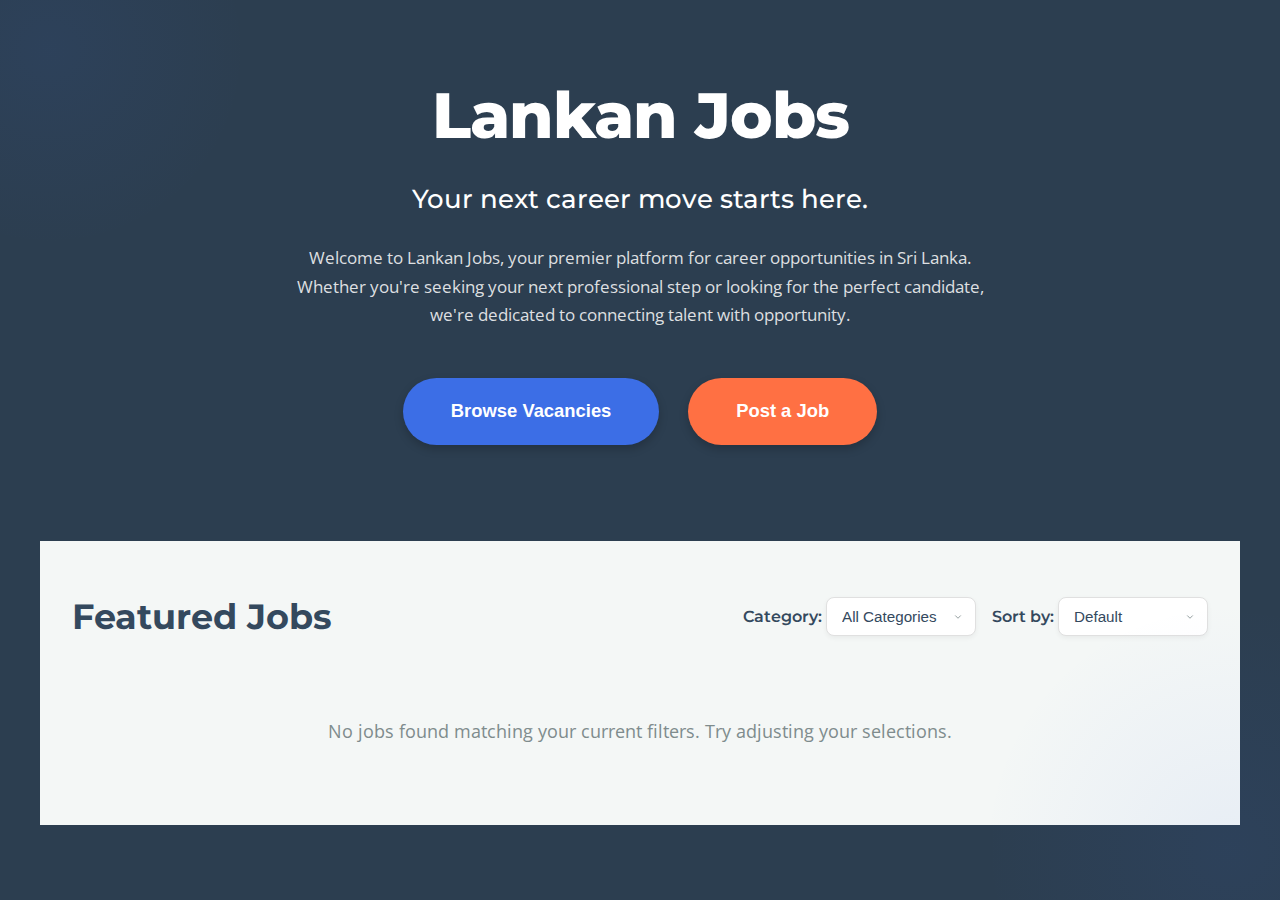
<file: sym/index.html>
<!DOCTYPE html>
<html lang="en">
<head>
<meta charset="UTF-8">
<meta name="viewport" content="width=device-width, initial-scale=1.0">
<title>Lankan Jobs - Your Career Jumpstart</title>
<link href="https://fonts.googleapis.com/css2?family=Montserrat:wght@400;500;600;700;800&family=Open+Sans:wght@400;600&display=swap" rel="stylesheet">
<link rel="stylesheet" href="style.css">
</head>
<body>

<div id="job-details-page" class="page-container">
    <button id="back-to-vacancies" class="back-btn">← Back to Vacancies</button>
    <div id="job-details-container" class="job-details-page-content">
    </div>
</div>

<div id="employer-section" class="page-container employer-section">
    <button id="back-to-main-employer" class="back-btn">← Back</button>
    <div class="employer-form">
        <h1>Post a New Job</h1>
        <form id="job-post-form">
            <label for="companyName">Company Name</label>
            <input type="text" id="companyName" required>

            <label for="jobTitle">Job Title</label>
            <input type="text" id="jobTitle" required>
            
            <label for="logoFile">Company Logo (JPG/PNG)</label>
            <input type="file" id="logoFile" accept=".jpg, .jpeg, .png">

            <label for="category">Job Category</label>
            <select id="category" required>
                <option value="">Select a Category</option>
                <option value="IT & Software">IT & Software</option>
                <option value="Marketing">Marketing</option>
                <option value="Finance">Finance</option>
                <option value="Graphic Design">Graphic Design</option>
                <option value="Human Resources">Human Resources</option>
                <option value="Sales">Sales</option>
                <option value="Customer Service">Customer Service</option>
                <option value="Engineering">Engineering</option>
                <option value="Healthcare">Healthcare</option>
                <option value="Education">Education</option>
            </select>

            <label for="jobType">Job Type</label>
            <select id="jobType" required>
                <option value="">Select Job Type</option>
                <option value="Full-Time">Full-Time</option>
                <option value="Part-Time">Part-Time</option>
                <option value="Contract">Contract</option>
                <option value="Temporary">Temporary</option>
                <option value="Internship">Internship</option>
            </select>
            
            <div class="form-group tooltip-container">
                <label for="deadline">Application Deadline</label>
                <span class="tooltiptext">Job will be automatically removed after this date.</span>
                <input type="date" id="deadline" required>
            </div>

            <label for="jobDescription">Job Description</label>
            <textarea id="jobDescription" rows="10" required></textarea>

            <label for="contactEmail">Contact Email</label>
            <input type="email" id="contactEmail" required>

            <label for="contactPhone">Contact Phone</label>
            <input type="tel" id="contactPhone">

            <input type="submit" value="Post Job">
        </form>
    </div>
</div>

<div id="homepage" class="homepage-container active"> 
    <div class="hero-section">
        <div class="logo-and-text">
            <h1 class="logo-text">Lankan Jobs</h1>
            <h2 class="hero-subtitle">Your next career move starts here.</h2>
            <p class="hero-description">Welcome to Lankan Jobs, your premier platform for career opportunities in Sri Lanka. Whether you're seeking your next professional step or looking for the perfect candidate, we're dedicated to connecting talent with opportunity.</p>
            <div class="homepage-buttons-container">
                <button class="homepage-btn" id="vacancies-btn">Browse Vacancies</button>
                <button class="homepage-btn" id="addjobs-btn">Post a Job</button>
            </div>
        </div>
    </div>

    <div id="job-listings-section" class="job-listings-section">
        <div class="job-listings-header">
            <h2>Featured Jobs</h2>
            <div class="filter-controls">
                <div>
                    <label for="category-filter">Category:</label>
                    <select id="category-filter">
                        <option value="all">All Categories</option>
                    </select>
                </div>
                <div class="sort-filter-container">
                    <label for="sort-by">Sort by:</label>
                    <select id="sort-by">
                        <option value="default">Default</option>
                        <option value="latest">Latest</option>
                        <option value="oldest">Oldest</option>
                    </select>
                </div>
            </div>
        </div>
        <div id="job-listings-container" class="job-list">
        </div>
    </div>
</div>

<script src="script.js"></script>
</body>
</html>
</file>
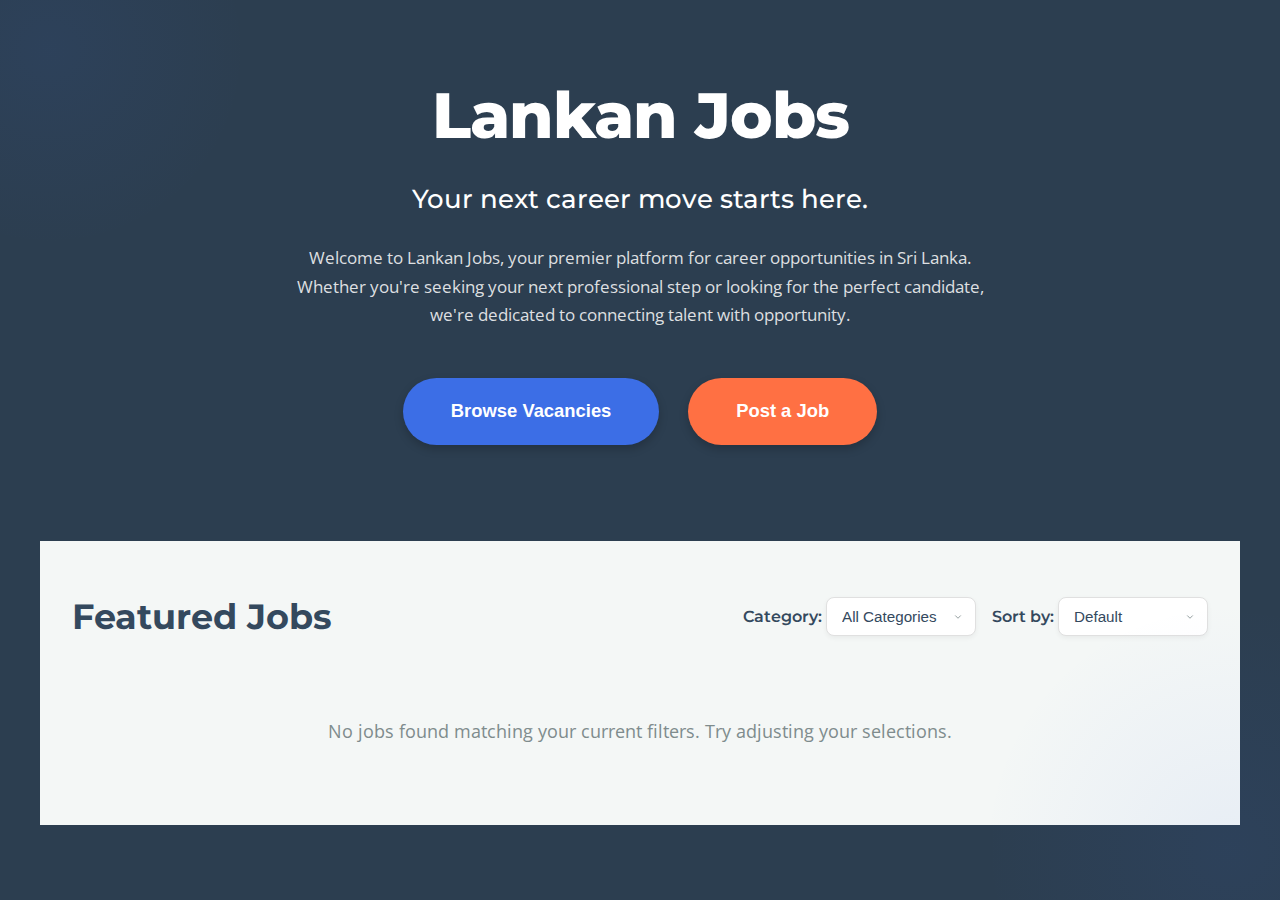
<file: chin/New Text Document.html>
<!DOCTYPE html>
<html lang="en">
<head>
<meta charset="UTF-8">
<meta name="viewport" content="width=device-width, initial-scale=1.0">
<title>Lankan Jobs - Your Career Jumpstart</title>
<link href="https://fonts.googleapis.com/css2?family=Montserrat:wght@400;500;600;700;800&family=Open+Sans:wght@400;600&display=swap" rel="stylesheet">
<style>
  :root {
    /* New, modern color palette */
    --primary-color: #3C6EE6; /* A vibrant, professional blue */
    --accent-color: #FF7043; /* A warm, inviting orange for highlights */
    --dark-bg: #2C3E50; /* Deep, muted blue-grey for hero */
    --light-bg: #F4F7F6; /* Soft off-white for main content */
    --card-bg: #FFFFFF;
    --text-primary: #34495E; /* Dark grey for main text (listings/forms) */
    --text-secondary: #7F8C8D; /* Muted grey for secondary text */
    --text-hero: #FFFFFF; /* --- CRITICAL: ENSURE HERO TEXT IS WHITE --- */
    --border-color: #E0E0E0;
    --shadow-light: 0 4px 15px rgba(0, 0, 0, 0.08);
    --shadow-hover: 0 8px 25px rgba(0, 0, 0, 0.15);
  }

  * {
    box-sizing: border-box;
    margin: 0;
    padding: 0;
  }

  body {
    font-family: 'Open Sans', sans-serif;
    background-color: var(--light-bg);
    color: var(--text-primary);
    line-height: 1.6;
  }

  /* --- Shared Page Structure --- */
  .page-container {
    width: 100%;
    min-height: 100vh;
    display: none;
    flex-direction: column;
    justify-content: flex-start;
    align-items: center;
    padding-top: 50px;
    animation: fadeIn 0.8s ease-in-out;
    position: relative;
    background-color: var(--light-bg);
  }
  
  .page-container.active {
      display: flex;
  }
  
  .homepage-container {
    min-height: 100vh;
    width: 100%;
    display: none;
    flex-direction: column;
    align-items: center;
    position: relative;
    background-color: var(--dark-bg);
    overflow: hidden;
  }

  .homepage-container.active {
      display: flex;
  }

  @keyframes fadeIn {
    from { opacity: 0; transform: translateY(20px); }
    to { opacity: 1; transform: translateY(0); }
  }

  .back-btn {
    position: absolute;
    top: 2rem;
    left: 2rem;
    background: none;
    border: none;
    color: var(--primary-color);
    font-size: 1rem;
    cursor: pointer;
    font-weight: 600;
    transition: color 0.3s ease;
    z-index: 10;
  }

  .back-btn:hover {
    color: var(--accent-color);
  }

  /* --- Hero Section & Background Art --- */
  .homepage-container::before,
  .homepage-container::after {
    content: '';
    position: absolute;
    border-radius: 50%;
    opacity: 0.07;
    z-index: 0;
    background: radial-gradient(circle, var(--primary-color) 0%, transparent 70%);
  }

  .homepage-container::before {
    width: 400px;
    height: 400px;
    top: -150px;
    left: -150px;
    transform: rotate(30deg);
  }

  .homepage-container::after {
    width: 500px;
    height: 500px;
    bottom: -200px;
    right: -200px;
    transform: rotate(-45deg);
  }

  .hero-section {
    width: 100%;
    padding: 4rem 1rem;
    display: flex;
    flex-direction: column;
    align-items: center;
    position: relative;
    z-index: 1;
    color: var(--text-hero);
    text-align: center;
  }
  
  .logo-and-text { 
      display: flex; 
      flex-direction: column; 
      align-items: center; 
      margin-bottom: 2rem;
  }

  .logo-text { 
      font-family: 'Montserrat', sans-serif;
      font-size: clamp(2.8rem, 6vw, 4rem); 
      font-weight: 800; 
      color: var(--text-hero);
      letter-spacing: -1px;
  }
  .hero-subtitle { 
      font-family: 'Montserrat', sans-serif;
      font-size: clamp(1.2rem, 3vw, 1.6rem); 
      font-weight: 500; 
      color: var(--text-hero);
      margin-top: 0.8rem;
  }
  .hero-description { 
      max-width: 700px; 
      font-size: 1.05rem; 
      line-height: 1.7; 
      color: rgba(255, 255, 255, 0.85);
      margin-top: 1.5rem; 
  }
  .homepage-buttons-container { 
      display: flex; 
      gap: 1.8rem;
      margin-top: 3rem;
  }
  .homepage-btn { 
      padding: 1.4rem 3rem;
      border: none; 
      border-radius: 50px; 
      font-size: 1.15rem; 
      font-weight: 600; 
      cursor: pointer; 
      transition: all 0.3s ease;
      box-shadow: 0 4px 10px rgba(0, 0, 0, 0.2);
  }
  .homepage-btn:hover {
      transform: translateY(-3px);
      box-shadow: 0 8px 15px rgba(0, 0, 0, 0.3);
  }
  #vacancies-btn { background-color: var(--primary-color); color: var(--text-hero);}
  #vacancies-btn:hover { background-color: #315FB2;}
  #addjobs-btn { background-color: var(--accent-color); color: var(--text-hero);}
  #addjobs-btn:hover { background-color: #E65100;}

  /* --- Job Listings & Card Styling --- */
  .job-listings-section {
      width: 100%;
      max-width: 1200px;
      padding: 3rem 2rem;
      background-color: var(--light-bg); 
  }

  .job-listings-header { 
      display: flex; 
      justify-content: space-between; 
      align-items: center; 
      margin-bottom: 2.5rem;
      flex-wrap: wrap;
      gap: 1.5rem;
  }
  .job-listings-header h2 { 
      font-family: 'Montserrat', sans-serif;
      font-size: 2.2rem; 
      font-weight: 700; 
      color: var(--text-primary);
  }
  
  .filter-controls {
      display: flex;
      gap: 1rem;
      align-items: center;
      flex-wrap: wrap;
  }

  .filter-controls label {
      font-family: 'Montserrat', sans-serif;
      font-weight: 600;
      color: var(--text-primary);
  }

  .filter-controls select {
      padding: 10px 15px;
      border-radius: 8px;
      border: 1px solid var(--border-color);
      appearance: none;
      background: var(--card-bg) url("data:image/svg+xml;charset=UTF-8,%3csvg xmlns='http://www.w3.org/2000/svg' width='12' height='12' viewBox='0 0 24 24' fill='none' stroke='%237F8C8D' stroke-width='2' stroke-linecap='round' stroke-linejoin='round'%3e%3cpolyline points='6 9 12 15 18 9'%3e%3c/polyline%3e%3c/svg%3e") no-repeat right 12px center;
      background-size: 10px;
      font-size: 0.95rem;
      color: var(--text-primary);
      box-shadow: 0 2px 5px rgba(0, 0, 0, 0.05);
      min-width: 150px;
  }
  .filter-controls select:focus {
      outline: none;
      border-color: var(--primary-color);
      box-shadow: 0 0 0 2px rgba(60, 110, 230, 0.2);
  }

  .job-list { 
      display: grid; 
      grid-template-columns: repeat(auto-fit, minmax(300px, 1fr));
      gap: 2rem;
  }

  /* --- Job Card Redesign CSS --- */
  .job-card { 
    background-color: var(--card-bg); 
    padding: 2rem; 
    border-radius: 12px; 
    box-shadow: var(--shadow-light); 
    transition: transform 0.3s ease, box-shadow 0.3s ease; 
    display: flex; 
    flex-direction: column; 
    justify-content: space-between;
    min-height: 280px;
    border: 1px solid var(--border-color);
  }

  .job-card:hover {
      transform: translateY(-7px);
      box-shadow: var(--shadow-hover);
  }
  
  .job-header-details {
      display: flex;
      align-items: center;
      gap: 18px;
      margin-bottom: 1.5rem;
  }

  .company-logo {
      width: 60px;
      height: 60px;
      border-radius: 50%;
      object-fit: cover;
      flex-shrink: 0;
      background-color: #F0F0F0;
      border: 2px solid var(--border-color);
      box-shadow: 0 2px 5px rgba(0,0,0,0.05);
  }
  
  .job-title-info {
      display: flex;
      flex-direction: column;
      flex-grow: 1;
  }
  
  .job-card h3 {
    font-family: 'Montserrat', sans-serif;
    font-size: 1.35rem; 
    font-weight: 700; 
    margin: 0; 
    color: var(--text-primary);
  }
  
  .job-card p.company-name {
    font-size: 0.95rem;
    color: var(--text-secondary);
    margin: 0.2rem 0 0;
    font-weight: 500;
  }

  .job-tags {
      margin-bottom: 1.2rem;
      display: flex;
      gap: 10px;
      flex-wrap: wrap;
  }

  .job-tag {
      padding: 6px 12px;
      border-radius: 20px;
      font-size: 0.8rem;
      font-weight: 600;
      text-transform: capitalize;
      display: flex;
      align-items: center;
      gap: 5px;
  }
  .job-tag svg {
      width: 14px;
      height: 14px;
  }

  .tag-category {
      background-color: #E3F2FD;
      color: #2196F3;
  }
  .tag-type {
      background-color: #E8F5E9;
      color: #4CAF50;
  }

  .job-card p.description-text {
    color: var(--text-secondary);
    margin-bottom: 1.8rem;
    font-size: 0.9rem;
    line-height: 1.5;
    flex-grow: 1;
  }

  .job-card .view-btn { 
      display: inline-block; 
      background-color: var(--primary-color); 
      color: var(--text-hero); 
      padding: 0.8rem 1.8rem; 
      border-radius: 50px; 
      text-decoration: none; 
      font-weight: 600; 
      text-align: center; 
      margin-top: auto; 
      cursor: pointer; 
      border: none;
      transition: background-color 0.3s ease, transform 0.2s;
      width: 100%;
  }
  .job-card .view-btn:hover {
      background-color: #315FB2;
      transform: translateY(-2px);
  }
  
  /* --- Job Details & Employer Form Styling --- */
  .employer-form, .job-details-page-content {
    max-width: 900px;
    background-color: var(--card-bg);
    padding: 3rem;
    border-radius: 12px;
    box-shadow: var(--shadow-light);
    width: 100%;
    text-align: left;
    margin: 0 auto;
    position: relative;
    border: 1px solid var(--border-color);
  }
  
  .employer-section {
    padding: 0 1rem;
    width: 100%;
    min-height: 100vh;
  }
  
  .employer-form h1 {
      font-family: 'Montserrat', sans-serif;
      font-size: 2rem;
      color: var(--text-primary);
      margin-bottom: 2rem;
      text-align: center;
  }

  .employer-form label { 
      font-family: 'Montserrat', sans-serif;
      font-weight: 600; 
      margin-top: 1.5rem; 
      display: block; 
      color: var(--text-primary); 
      text-align: left;
      margin-bottom: 0.5rem;
  }

  /* Tooltip styling */
  .tooltip-container {
      position: relative;
      display: block; /* Ensures it works well with the form layout */
      margin-bottom: 1rem;
  }
  .tooltip-container label {
      display: inline-block;
      margin-top: 0;
  }
  .tooltip-container .tooltiptext {
      visibility: hidden;
      width: 250px;
      background-color: #555;
      color: #fff;
      text-align: center;
      border-radius: 6px;
      padding: 8px 10px;
      position: absolute;
      z-index: 1;
      bottom: 125%; /* Position the tooltip above the text */
      left: 50%;
      margin-left: -125px; /* Center the tooltip */
      opacity: 0;
      transition: opacity 0.3s;
      font-size: 0.9rem;
      white-space: normal; /* Allow text to wrap */
  }

  .tooltip-container .tooltiptext::after {
      content: "";
      position: absolute;
      top: 100%;
      left: 50%;
      margin-left: -5px;
      border-width: 5px;
      border-style: solid;
      border-color: #555 transparent transparent transparent;
  }
  .tooltip-container:hover .tooltiptext,
  .tooltip-container:focus-within .tooltiptext {
      visibility: visible;
      opacity: 1;
  }

  .employer-form input, .employer-form textarea, .employer-form select { 
      width: 100%; 
      padding: 12px; 
      border: 1px solid var(--border-color); 
      border-radius: 8px; 
      font-family: 'Open Sans', sans-serif;
      font-size: 0.95rem; 
      color: var(--text-primary);
      background-color: #FDFDFD;
      margin-top: 0.5rem; /* Ensure input has spacing */
  }
  .employer-form input:focus, .employer-form textarea:focus, .employer-form select:focus {
      outline: none;
      border-color: var(--primary-color);
      box-shadow: 0 0 0 2px rgba(60, 110, 230, 0.2);
  }

  .employer-form input[type="submit"] { 
      background-color: var(--accent-color); 
      color: var(--text-hero); 
      padding: 1rem; 
      border: none; 
      border-radius: 50px; 
      margin-top: 3rem; 
      cursor: pointer; 
      font-weight: 600; 
      transition: background-color 0.3s ease, transform 0.2s;
      font-size: 1.1rem;
      box-shadow: 0 4px 10px rgba(0, 0, 0, 0.15);
  }
  .employer-form input[type="submit"]:hover {
      background-color: #E65100;
      transform: translateY(-2px);
  }

  /* Job Details Page Specific Styles */
  .job-details-page-content h2 {
      font-family: 'Montserrat', sans-serif;
      font-size: 2.5rem;
      color: var(--text-primary);
      margin-bottom: 0.5rem;
  }
  .job-details-page-content p {
      font-size: 1.05rem;
      margin-bottom: 1rem;
      color: var(--text-primary);
  }
  .job-details-page-content p strong {
      color: var(--text-primary);
  }
  .job-details-page-content .description-box {
      background-color: #F8F8F8;
      border: 1px solid var(--border-color);
      border-radius: 8px;
      padding: 1.5rem;
      margin-top: 1.5rem;
      margin-bottom: 2rem;
  }
  .job-details-page-content .description-box p {
      line-height: 1.8;
      margin-bottom: 0;
  }
  .job-details-page-content .apply-btn-details {
      background-color: var(--accent-color);
      box-shadow: 0 4px 10px rgba(0, 0, 0, 0.15);
  }
  .job-details-page-content .apply-btn-details:hover {
      background-color: #E65100;
      transform: translateY(-2px);
  }

  /* Responsive adjustments */
  @media (max-width: 768px) {
      .job-listings-header {
          flex-direction: column;
          align-items: flex-start;
      }
      .filter-controls {
          width: 100%;
          justify-content: space-between;
      }
      .filter-controls select {
          width: 48%;
          min-width: unset;
      }
      .homepage-buttons-container {
          flex-direction: column;
          gap: 1rem;
      }
      .homepage-btn {
          width: 80%;
          max-width: 300px;
      }
      .hero-section {
          padding: 3rem 1rem;
      }
      .tooltip-container .tooltiptext {
          width: 90%;
          left: 5%;
          margin-left: 0;
          bottom: 115%;
      }
      .tooltip-container .tooltiptext::after {
          left: 50%;
      }
  }

  @media (max-width: 480px) {
      .job-listings-header h2 {
          font-size: 1.8rem;
      }
      .filter-controls {
          flex-direction: column;
          align-items: flex-start;
          gap: 0.8rem;
      }
      .filter-controls select {
          width: 100%;
      }
      .job-card {
          padding: 1.5rem;
      }
      .company-logo {
          width: 48px;
          height: 48px;
      }
      .job-card h3 {
          font-size: 1.2rem;
      }
      .employer-form, .job-details-page-content {
          padding: 2rem;
      }
  }

</style>
</head>
<body>

<div id="job-details-page" class="page-container">
    <button id="back-to-vacancies" class="back-btn">← Back to Vacancies</button>
    <div id="job-details-container" class="job-details-page-content">
        </div>
</div>

<div id="employer-section" class="page-container employer-section">
    <button id="back-to-main-employer" class="back-btn">← Back</button>
    <div class="employer-form">
      <h1>Post a New Job</h1>
      <form id="job-post-form">
        <label for="companyName">Company Name</label>
        <input type="text" id="companyName" required>

        <label for="jobTitle">Job Title</label>
        <input type="text" id="jobTitle" required>
        
        <label for="logoFile">Company Logo (JPG/PNG)</label>
        <input type="file" id="logoFile" accept=".jpg, .jpeg, .png">

        <label for="category">Job Category</label>
        <select id="category" required>
          <option value="">Select a Category</option>
          <option value="IT & Software">IT & Software</option>
          <option value="Marketing">Marketing</option>
          <option value="Finance">Finance</option>
          <option value="Graphic Design">Graphic Design</option>
          <option value="Human Resources">Human Resources</option>
          <option value="Sales">Sales</option>
          <option value="Customer Service">Customer Service</option>
          <option value="Engineering">Engineering</option>
          <option value="Healthcare">Healthcare</option>
          <option value="Education">Education</option>
        </select>

        <label for="jobType">Job Type</label>
        <select id="jobType" required>
          <option value="">Select Job Type</option>
          <option value="Full-Time">Full-Time</option>
          <option value="Part-Time">Part-Time</option>
          <option value="Contract">Contract</option>
          <option value="Temporary">Temporary</option>
          <option value="Internship">Internship</option>
        </select>
        
        <div class="form-group tooltip-container">
            <label for="deadline">Application Deadline</label>
            <span class="tooltiptext">Job will be automatically removed after this date.</span>
            <input type="date" id="deadline" required>
        </div>

        <label for="jobDescription">Job Description</label>
        <textarea id="jobDescription" rows="10" required></textarea>

        <label for="contactEmail">Contact Email</label>
        <input type="email" id="contactEmail" required>

        <label for="contactPhone">Contact Phone</label>
        <input type="tel" id="contactPhone">

        <input type="submit" value="Post Job">
      </form>
    </div>
</div>

<div id="homepage" class="homepage-container active"> 
  <div class="hero-section">
      <div class="logo-and-text">
          <h1 class="logo-text">Lankan Jobs</h1>
          <h2 class="hero-subtitle">Your next career move starts here.</h2>
          <p class="hero-description">Welcome to Lankan Jobs, your premier platform for career opportunities in Sri Lanka. Whether you're seeking your next professional step or looking for the perfect candidate, we're dedicated to connecting talent with opportunity.</p>
          <div class="homepage-buttons-container">
              <button class="homepage-btn" id="vacancies-btn">Browse Vacancies</button>
              <button class="homepage-btn" id="addjobs-btn">Post a Job</button>
          </div>
      </div>
  </div>

  <div id="job-listings-section" class="job-listings-section">
      <div class="job-listings-header">
          <h2>Featured Jobs</h2>
          <div class="filter-controls">
              <div>
                  <label for="category-filter">Category:</label>
                  <select id="category-filter">
                      <option value="all">All Categories</option>
                  </select>
              </div>
              <div class="sort-filter-container">
                  <label for="sort-by">Sort by:</label>
                  <select id="sort-by">
                      <option value="default">Default</option>
                      <option value="latest">Latest</option>
                      <option value="oldest">Oldest</option>
                  </select>
              </div>
          </div>
      </div>
      <div id="job-listings-container" class="job-list">
        </div>
  </div>
</div>

<script>
  document.addEventListener('DOMContentLoaded', () => {
    const homepage = document.getElementById('homepage');
    const employerSection = document.getElementById('employer-section');
    const jobDetailsPage = document.getElementById('job-details-page');

    const vacanciesBtn = document.getElementById('vacancies-btn');
    const addjobsBtn = document.getElementById('addjobs-btn');
    
    const backToMainBtnEmployer = document.getElementById('back-to-main-employer');
    const backToVacanciesBtn = document.getElementById('back-to-vacancies');
    
    const jobPostForm = document.getElementById('job-post-form');
    const logoFileInput = document.getElementById('logoFile'); 
    const jobListingsContainer = document.getElementById('job-listings-container');
    const categoryFilter = document.getElementById('category-filter');
    const sortBy = document.getElementById('sort-by');
    const jobDetailsContainer = document.getElementById('job-details-container');

    const DEFAULT_LOGO = 'https://via.placeholder.com/60/E0E0E0/7F8C8D?text=Logo';

    let jobs = [
        { company: 'Creative Corp', title: 'Senior UX Designer', category: 'Graphic Design', type: 'Full-Time', description: 'We are looking for a talented UX Designer to create amazing user experiences, focusing on usability and accessibility, ensuring our products are intuitive and delightful for users. You will work closely with product managers and engineers.', email: 'hr@creativecorp.com', phone: '123-456-7890', deadline: '2025-11-25', logoUrl: 'https://via.placeholder.com/60/FF7043/FFFFFF?text=CC' },
        { company: 'Digital Solutions', title: 'Digital Marketing Specialist', category: 'Marketing', type: 'Full-Time', description: 'Join our dynamic marketing team to manage digital campaigns, SEO, SEM, and social media presence. You\'ll be responsible for developing, implementing, and managing marketing campaigns that promote our company and its products/services.', email: 'hr@digital-solutions.com', phone: '123-456-7891', deadline: '2025-10-30', logoUrl: 'https://via.placeholder.com/60/3C6EE6/FFFFFF?text=DS' },
        { company: 'Innovate Tech', title: 'Frontend Developer (React)', category: 'IT & Software', type: 'Contract', description: 'Build beautiful and responsive web applications with our team of skilled engineers using React, HTML, CSS, and JavaScript. We are looking for someone passionate about creating excellent user interfaces and experiences.', email: 'tech@innovate.com', phone: '123-456-7892', deadline: '2025-12-15', logoUrl: 'https://via.placeholder.com/60/28A745/FFFFFF?text=IT' },
        { company: 'Capital Finance', title: 'Financial Analyst', category: 'Finance', type: 'Full-Time', description: 'Analyze financial data, prepare reports, and provide insights to support business decision-making. This role requires strong analytical skills and a solid understanding of financial principles.', email: 'finance@capital.com', phone: '123-456-7893', deadline: '2025-12-01', logoUrl: 'https://via.placeholder.com/60/6C757D/FFFFFF?text=CF' },
        { company: 'Art Studio', title: 'Graphic Designer', category: 'Graphic Design', type: 'Part-Time', description: 'Create stunning visuals for web and print, working on branding, marketing materials, and digital content. You should have a keen eye for aesthetics and a strong portfolio demonstrating your design skills.', email: 'design@artstudio.com', phone: '123-456-7894', deadline: '2025-11-20', logoUrl: 'https://via.placeholder.com/60/FFC107/FFFFFF?text=AS' }
    ];

    /**
     * Controls which single view is active (homepage, employer form, or job details).
     * @param {HTMLElement} viewToShow The element to make active.
     */
    const showView = (viewToShow) => {
        homepage.classList.remove('active');
        employerSection.classList.remove('active');
        jobDetailsPage.classList.remove('active');
        viewToShow.classList.add('active');
    };
    
    const showJobCardsView = () => {
        showView(homepage);
    }

    const viewJobDetails = (job) => {
        homepage.classList.remove('active'); 

        jobDetailsContainer.innerHTML = `
            <div style="display: flex; align-items: center; gap: 20px; margin-bottom: 2rem;">
                <img src="${job.logoUrl || DEFAULT_LOGO}" alt="${job.company} logo" class="company-logo" style="width: 80px; height: 80px; border-radius: 50%;">
                <div>
                    <h2 style="font-family: 'Montserrat', sans-serif; font-size: 2.2rem; color: var(--text-primary); margin-bottom: 0.2rem;">${job.title}</h2>
                    <p style="font-size: 1.1rem; color: var(--text-secondary); margin: 0;">${job.company}</p>
                    <div style="display: flex; gap: 10px; margin-top: 0.5rem;">
                        <span class="job-tag tag-category">${job.category}</span>
                        <span class="job-tag tag-type">${job.type}</span>
                    </div>
                </div>
            </div>
            
            <p style="margin-bottom: 1.5rem;"><strong>Application Deadline:</strong> ${new Date(job.deadline).toLocaleDateString()}</p>
            <p style="font-size: 1.1rem; font-weight: 600; color: var(--text-primary); margin-bottom: 0.8rem;">Job Description:</p>
            <div class="description-box">
                <p>${job.description}</p>
            </div>
            <div class="contact-info" style="margin-top: 2rem; margin-bottom: 2rem; padding-top: 1.5rem; border-top: 1px solid var(--border-color);">
                <p><strong>Contact Email:</strong> <a href="mailto:${job.email}" style="color: var(--primary-color); text-decoration: none;">${job.email}</a></p>
                <p><strong>Contact Phone:</strong> ${job.phone || 'Not provided'}</p>
            </div>
            <a href="mailto:${job.email}" class="apply-btn-details" style="display: inline-block; background-color: var(--accent-color); color: white; padding: 1rem 2.5rem; border-radius: 50px; text-decoration: none; font-weight: 600; transition: background-color 0.3s ease, transform 0.2s; box-shadow: 0 4px 10px rgba(0,0,0,0.15);">Apply Now</a>
        `;
        showView(jobDetailsPage); 
    };

    const checkAndRemoveExpiredJobs = () => {
        const now = new Date();
        jobs = jobs.filter(job => new Date(job.deadline) >= now);
    };

    const getUniqueCategories = () => {
        checkAndRemoveExpiredJobs();
        const categories = new Set(jobs.map(job => job.category));
        
        // Save the current filter selection before updating the options
        const currentCategory = categoryFilter.value;
        
        categoryFilter.innerHTML = '<option value="all">All Categories</option>';
        
        categories.forEach(category => {
            const option = document.createElement('option');
            option.value = category;
            option.textContent = category;
            categoryFilter.appendChild(option);
        });
        
        // Restore the previous filter selection if it still exists
        if (categories.has(currentCategory)) {
            categoryFilter.value = currentCategory;
        }
    }

    const filterJobs = () => {
        const selectedCategory = categoryFilter.value;
        const selectedSort = sortBy.value;
        
        // Create a copy to avoid modifying the original jobs array
        let filteredJobs = [...jobs];

        if (selectedCategory !== 'all') {
            // This is the core fix: actually filter the jobs
            filteredJobs = filteredJobs.filter(job => job.category === selectedCategory);
        }

        if (selectedSort === 'latest') {
            filteredJobs.sort((a, b) => new Date(a.deadline) - new Date(b.deadline));
        } else if (selectedSort === 'oldest') {
            filteredJobs.sort((a, b) => new Date(b.deadline) - new Date(a.deadline));
        }
        
        return filteredJobs;
    }
    
    // Renders the list of jobs based on current filters and sorting
    const renderJobs = () => {
        getUniqueCategories();
        const jobsToRender = filterJobs();
        jobListingsContainer.innerHTML = '';
        
        showJobCardsView();
        
        if (jobsToRender.length === 0) {
            jobListingsContainer.innerHTML = '<p style="text-align:center; color: var(--text-secondary); padding: 2rem; font-size: 1.1rem;">No jobs found matching your current filters. Try adjusting your selections.</p>';
        } else {
            jobsToRender.forEach((job) => {
                const jobCard = document.createElement('div');
                jobCard.className = 'job-card';
                
                // Use a different event listener approach to avoid relying on index
                jobCard.innerHTML = `
                    <div class="job-header-details">
                        <img src="${job.logoUrl || DEFAULT_LOGO}" alt="${job.company} logo" class="company-logo">
                        <div class="job-title-info">
                            <h3>${job.title}</h3>
                            <p class="company-name">${job.company}</p>
                        </div>
                    </div>
                    <div class="job-tags">
                        <span class="job-tag tag-category">
                            <svg xmlns="http://www.w3.org/2000/svg" width="16" height="16" viewBox="0 0 24 24" fill="none" stroke="currentColor" stroke-width="2" stroke-linecap="round" stroke-linejoin="round" class="feather feather-tag"><path d="M20.59 13.41l-7.17 7.17a2 2 0 0 1-2.83 0L2 12V2h10l8.59 8.59a2 2 0 0 1 0 2.82z"></path><line x1="7" y1="7" x2="7.01" y2="7"></line></svg>
                            ${job.category}
                        </span>
                        <span class="job-tag tag-type">
                            <svg xmlns="http://www.w3.org/2000/svg" width="16" height="16" viewBox="0 0 24 24" fill="none" stroke="currentColor" stroke-width="2" stroke-linecap="round" stroke-linejoin="round" class="feather feather-briefcase"><rect x="2" y="7" width="20" height="14" rx="2" ry="2"></rect><path d="M16 21V5a2 2 0 0 0-2-2h-4a2 2 0 0 0-2 2v16"></path></svg>
                            ${job.type}
                        </span>
                    </div>
                    <p class="description-text">${job.description.substring(0, 150)}...</p>
                    <button class="view-btn">View Details</button>
                `;
                
                // Attach the event listener directly to the button within this loop
                const viewBtn = jobCard.querySelector('.view-btn');
                viewBtn.addEventListener('click', () => {
                    viewJobDetails(job);
                });
                
                jobListingsContainer.appendChild(jobCard);
            });
        }
    };

    // --- Event Listeners ---

    vacanciesBtn.addEventListener('click', renderJobs); 
    addjobsBtn.addEventListener('click', () => {
      showView(employerSection);
    });
    
    backToMainBtnEmployer.addEventListener('click', showJobCardsView);
    backToVacanciesBtn.addEventListener('click', showJobCardsView);
    
    categoryFilter.addEventListener('change', renderJobs);
    sortBy.addEventListener('change', renderJobs);

    jobPostForm.addEventListener('submit', (e) => {
      e.preventDefault();
      
      const file = logoFileInput.files[0];
      
      if (file) {
          const reader = new FileReader();
          
          reader.onload = function(event) {
              const base64Logo = event.target.result;
              submitNewJob(base64Logo);
          };
          
          reader.onerror = function() {
              alert('Error reading file. Please try again.');
          };

          reader.readAsDataURL(file);

      } else {
          submitNewJob(DEFAULT_LOGO);
      }
    });

    const submitNewJob = (logoDataUrl) => {
        const newJob = {
            company: document.getElementById('companyName').value,
            title: document.getElementById('jobTitle').value,
            email: document.getElementById('contactEmail').value,
            logoUrl: logoDataUrl,
            category: document.getElementById('category').value,
            type: document.getElementById('jobType').value,
            deadline: document.getElementById('deadline').value,
            description: document.getElementById('jobDescription').value,
            phone: document.getElementById('contactPhone').value
        };

        jobs.push(newJob);
        jobPostForm.reset();
        alert('Job has been posted successfully!');
        
        renderJobs();
    }


    // This event listener is no longer needed because the event listener is now attached directly to each button within renderJobs
    /*
    jobListingsContainer.addEventListener('click', (e) => {
      if (e.target.classList.contains('view-btn')) {
          const jobIndex = e.target.getAttribute('data-index');
          const job = jobs[jobIndex];
          if (job) {
             viewJobDetails(job);
          }
      }
    });
    */
    
    // Initial load call
    renderJobs();
    setInterval(checkAndRemoveExpiredJobs, 24 * 60 * 60 * 1000);
  });
</script>

</body>
</html>
</file>
<file: sym/style.css>
:root {
    /* New, modern color palette */
    --primary-color: #3C6EE6; /* A vibrant, professional blue */
    --accent-color: #FF7043; /* A warm, inviting orange for highlights */
    --dark-bg: #2C3E50; /* Deep, muted blue-grey for hero */
    --light-bg: #F4F7F6; /* Soft off-white for main content */
    --card-bg: #FFFFFF;
    --text-primary: #34495E; /* Dark grey for main text (listings/forms) */
    --text-secondary: #7F8C8D; /* Muted grey for secondary text */
    --text-hero: #FFFFFF; /* --- CRITICAL: ENSURE HERO TEXT IS WHITE --- */
    --border-color: #E0E0E0;
    --shadow-light: 0 4px 15px rgba(0, 0, 0, 0.08);
    --shadow-hover: 0 8px 25px rgba(0, 0, 0, 0.15);
}

* {
    box-sizing: border-box;
    margin: 0;
    padding: 0;
}

body {
    font-family: 'Open Sans', sans-serif;
    background-color: var(--light-bg);
    color: var(--text-primary);
    line-height: 1.6;
}

/* --- Shared Page Structure --- */
.page-container {
    width: 100%;
    min-height: 100vh;
    display: none;
    flex-direction: column;
    justify-content: flex-start;
    align-items: center;
    padding-top: 50px;
    animation: fadeIn 0.8s ease-in-out;
    position: relative;
    background-color: var(--light-bg);
}
 
.page-container.active {
    display: flex;
}
 
.homepage-container {
    min-height: 100vh;
    width: 100%;
    display: none;
    flex-direction: column;
    align-items: center;
    position: relative;
    background-color: var(--dark-bg);
    overflow: hidden;
}

.homepage-container.active {
    display: flex;
}

@keyframes fadeIn {
    from { opacity: 0; transform: translateY(20px); }
    to { opacity: 1; transform: translateY(0); }
}

.back-btn {
    position: absolute;
    top: 2rem;
    left: 2rem;
    background: none;
    border: none;
    color: var(--primary-color);
    font-size: 1rem;
    cursor: pointer;
    font-weight: 600;
    transition: color 0.3s ease;
    z-index: 10;
}

.back-btn:hover {
    color: var(--accent-color);
}

/* --- Hero Section & Background Art --- */
.homepage-container::before,
.homepage-container::after {
    content: '';
    position: absolute;
    border-radius: 50%;
    opacity: 0.07;
    z-index: 0;
    background: radial-gradient(circle, var(--primary-color) 0%, transparent 70%);
}

.homepage-container::before {
    width: 400px;
    height: 400px;
    top: -150px;
    left: -150px;
    transform: rotate(30deg);
}

.homepage-container::after {
    width: 500px;
    height: 500px;
    bottom: -200px;
    right: -200px;
    transform: rotate(-45deg);
}

.hero-section {
    width: 100%;
    padding: 4rem 1rem;
    display: flex;
    flex-direction: column;
    align-items: center;
    position: relative;
    z-index: 1;
    color: var(--text-hero);
    text-align: center;
}
 
.logo-and-text { 
    display: flex; 
    flex-direction: column; 
    align-items: center; 
    margin-bottom: 2rem;
}

.logo-text { 
    font-family: 'Montserrat', sans-serif;
    font-size: clamp(2.8rem, 6vw, 4rem); 
    font-weight: 800; 
    color: var(--text-hero);
    letter-spacing: -1px;
}
.hero-subtitle { 
    font-family: 'Montserrat', sans-serif;
    font-size: clamp(1.2rem, 3vw, 1.6rem); 
    font-weight: 500; 
    color: var(--text-hero);
    margin-top: 0.8rem;
}
.hero-description { 
    max-width: 700px; 
    font-size: 1.05rem; 
    line-height: 1.7; 
    color: rgba(255, 255, 255, 0.85);
    margin-top: 1.5rem; 
}
.homepage-buttons-container { 
    display: flex; 
    gap: 1.8rem;
    margin-top: 3rem;
}
.homepage-btn { 
    padding: 1.4rem 3rem;
    border: none; 
    border-radius: 50px; 
    font-size: 1.15rem; 
    font-weight: 600; 
    cursor: pointer; 
    transition: all 0.3s ease;
    box-shadow: 0 4px 10px rgba(0, 0, 0, 0.2);
}
.homepage-btn:hover {
    transform: translateY(-3px);
    box-shadow: 0 8px 15px rgba(0, 0, 0, 0.3);
}
#vacancies-btn { background-color: var(--primary-color); color: var(--text-hero);}
#vacancies-btn:hover { background-color: #315FB2;}
#addjobs-btn { background-color: var(--accent-color); color: var(--text-hero);}
#addjobs-btn:hover { background-color: #E65100;}

/* --- Job Listings & Card Styling --- */
.job-listings-section {
    width: 100%;
    max-width: 1200px;
    padding: 3rem 2rem;
    background-color: var(--light-bg); 
}

.job-listings-header { 
    display: flex; 
    justify-content: space-between; 
    align-items: center; 
    margin-bottom: 2.5rem;
    flex-wrap: wrap;
    gap: 1.5rem;
}
.job-listings-header h2 { 
    font-family: 'Montserrat', sans-serif;
    font-size: 2.2rem; 
    font-weight: 700; 
    color: var(--text-primary);
}
 
.filter-controls {
    display: flex;
    gap: 1rem;
    align-items: center;
    flex-wrap: wrap;
}

.filter-controls label {
    font-family: 'Montserrat', sans-serif;
    font-weight: 600;
    color: var(--text-primary);
}

.filter-controls select {
    padding: 10px 15px;
    border-radius: 8px;
    border: 1px solid var(--border-color);
    appearance: none;
    background: var(--card-bg) url("data:image/svg+xml;charset=UTF-8,%3csvg xmlns='http://www.w3.org/2000/svg' width='12' height='12' viewBox='0 0 24 24' fill='none' stroke='%237F8C8D' stroke-width='2' stroke-linecap='round' stroke-linejoin='round'%3e%3cpolyline points='6 9 12 15 18 9'%3e%3c/polyline%3e%3c/svg%3e") no-repeat right 12px center;
    background-size: 10px;
    font-size: 0.95rem;
    color: var(--text-primary);
    box-shadow: 0 2px 5px rgba(0, 0, 0, 0.05);
    min-width: 150px;
}
.filter-controls select:focus {
    outline: none;
    border-color: var(--primary-color);
    box-shadow: 0 0 0 2px rgba(60, 110, 230, 0.2);
}

.job-list { 
    display: grid; 
    grid-template-columns: repeat(auto-fit, minmax(300px, 1fr));
    gap: 2rem;
}

/* --- Job Card Redesign CSS --- */
.job-card { 
    background-color: var(--card-bg); 
    padding: 2rem; 
    border-radius: 12px; 
    box-shadow: var(--shadow-light); 
    transition: transform 0.3s ease, box-shadow 0.3s ease; 
    display: flex; 
    flex-direction: column; 
    justify-content: space-between;
    min-height: 280px;
    border: 1px solid var(--border-color);
}

.job-card:hover {
    transform: translateY(-7px);
    box-shadow: var(--shadow-hover);
}
 
.job-header-details {
    display: flex;
    align-items: center;
    gap: 18px;
    margin-bottom: 1.5rem;
}

.company-logo {
    width: 60px;
    height: 60px;
    border-radius: 50%;
    object-fit: cover;
    flex-shrink: 0;
    background-color: #F0F0F0;
    border: 2px solid var(--border-color);
    box-shadow: 0 2px 5px rgba(0,0,0,0.05);
}
 
.job-title-info {
    display: flex;
    flex-direction: column;
    flex-grow: 1;
}
 
.job-card h3 {
    font-family: 'Montserrat', sans-serif;
    font-size: 1.35rem; 
    font-weight: 700; 
    margin: 0; 
    color: var(--text-primary);
}
 
.job-card p.company-name {
    font-size: 0.95rem;
    color: var(--text-secondary);
    margin: 0.2rem 0 0;
    font-weight: 500;
}

.job-tags {
    margin-bottom: 1.2rem;
    display: flex;
    gap: 10px;
    flex-wrap: wrap;
}

.job-tag {
    padding: 6px 12px;
    border-radius: 20px;
    font-size: 0.8rem;
    font-weight: 600;
    text-transform: capitalize;
    display: flex;
    align-items: center;
    gap: 5px;
}
.job-tag svg {
    width: 14px;
    height: 14px;
}

.tag-category {
    background-color: #E3F2FD;
    color: #2196F3;
}
.tag-type {
    background-color: #E8F5E9;
    color: #4CAF50;
}

.job-card p.description-text {
    color: var(--text-secondary);
    margin-bottom: 1.8rem;
    font-size: 0.9rem;
    line-height: 1.5;
    flex-grow: 1;
}

.job-card .view-btn { 
    display: inline-block; 
    background-color: var(--primary-color); 
    color: var(--text-hero); 
    padding: 0.8rem 1.8rem; 
    border-radius: 50px; 
    text-decoration: none; 
    font-weight: 600; 
    text-align: center; 
    margin-top: auto; 
    cursor: pointer; 
    border: none;
    transition: background-color 0.3s ease, transform 0.2s;
    width: 100%;
}
.job-card .view-btn:hover {
    background-color: #315FB2;
    transform: translateY(-2px);
}
 
/* --- Job Details & Employer Form Styling --- */
.employer-form, .job-details-page-content {
    max-width: 900px;
    background-color: var(--card-bg);
    padding: 3rem;
    border-radius: 12px;
    box-shadow: var(--shadow-light);
    width: 100%;
    text-align: left;
    margin: 0 auto;
    position: relative;
    border: 1px solid var(--border-color);
}
 
.employer-section {
    padding: 0 1rem;
    width: 100%;
    min-height: 100vh;
}
 
.employer-form h1 {
    font-family: 'Montserrat', sans-serif;
    font-size: 2rem;
    color: var(--text-primary);
    margin-bottom: 2rem;
    text-align: center;
}

.employer-form label { 
    font-family: 'Montserrat', sans-serif;
    font-weight: 600; 
    margin-top: 1.5rem; 
    display: block; 
    color: var(--text-primary); 
    text-align: left;
    margin-bottom: 0.5rem;
}

/* Tooltip styling */
.tooltip-container {
    position: relative;
    display: block; /* Ensures it works well with the form layout */
    margin-bottom: 1rem;
}
.tooltip-container label {
    display: inline-block;
    margin-top: 0;
}
.tooltip-container .tooltiptext {
    visibility: hidden;
    width: 250px;
    background-color: #555;
    color: #fff;
    text-align: center;
    border-radius: 6px;
    padding: 8px 10px;
    position: absolute;
    z-index: 1;
    bottom: 125%; /* Position the tooltip above the text */
    left: 50%;
    margin-left: -125px; /* Center the tooltip */
    opacity: 0;
    transition: opacity 0.3s;
    font-size: 0.9rem;
    white-space: normal; /* Allow text to wrap */
}

.tooltip-container .tooltiptext::after {
    content: "";
    position: absolute;
    top: 100%;
    left: 50%;
    margin-left: -5px;
    border-width: 5px;
    border-style: solid;
    border-color: #555 transparent transparent transparent;
}
.tooltip-container:hover .tooltiptext,
.tooltip-container:focus-within .tooltiptext {
    visibility: visible;
    opacity: 1;
}

.employer-form input, .employer-form textarea, .employer-form select { 
    width: 100%; 
    padding: 12px; 
    border: 1px solid var(--border-color); 
    border-radius: 8px; 
    font-family: 'Open Sans', sans-serif;
    font-size: 0.95rem; 
    color: var(--text-primary);
    background-color: #FDFDFD;
    margin-top: 0.5rem; /* Ensure input has spacing */
}
.employer-form input:focus, .employer-form textarea:focus, .employer-form select:focus {
    outline: none;
    border-color: var(--primary-color);
    box-shadow: 0 0 0 2px rgba(60, 110, 230, 0.2);
}

.employer-form input[type="submit"] { 
    background-color: var(--accent-color); 
    color: var(--text-hero); 
    padding: 1rem; 
    border: none; 
    border-radius: 50px; 
    margin-top: 3rem; 
    cursor: pointer; 
    font-weight: 600; 
    transition: background-color 0.3s ease, transform 0.2s;
    font-size: 1.1rem;
    box-shadow: 0 4px 10px rgba(0, 0, 0, 0.15);
}
.employer-form input[type="submit"]:hover {
    background-color: #E65100;
    transform: translateY(-2px);
}

/* Job Details Page Specific Styles */
.job-details-page-content h2 {
    font-family: 'Montserrat', sans-serif;
    font-size: 2.5rem;
    color: var(--text-primary);
    margin-bottom: 0.5rem;
}
.job-details-page-content p {
    font-size: 1.05rem;
    margin-bottom: 1rem;
    color: var(--text-primary);
}
.job-details-page-content p strong {
    color: var(--text-primary);
}
.job-details-page-content .description-box {
    background-color: #F8F8F8;
    border: 1px solid var(--border-color);
    border-radius: 8px;
    padding: 1.5rem;
    margin-top: 1.5rem;
    margin-bottom: 2rem;
}
.job-details-page-content .description-box p {
    line-height: 1.8;
    margin-bottom: 0;
}
.job-details-page-content .apply-btn-details {
    background-color: var(--accent-color);
    box-shadow: 0 4px 10px rgba(0, 0, 0, 0.15);
}
.job-details-page-content .apply-btn-details:hover {
    background-color: #E65100;
    transform: translateY(-2px);
}

/* Responsive adjustments */
@media (max-width: 768px) {
    .job-listings-header {
        flex-direction: column;
        align-items: flex-start;
    }
    .filter-controls {
        width: 100%;
        justify-content: space-between;
    }
    .filter-controls select {
        width: 48%;
        min-width: unset;
    }
    .homepage-buttons-container {
        flex-direction: column;
        gap: 1rem;
    }
    .homepage-btn {
        width: 80%;
        max-width: 300px;
    }
    .hero-section {
        padding: 3rem 1rem;
    }
    .tooltip-container .tooltiptext {
        width: 90%;
        left: 5%;
        margin-left: 0;
        bottom: 115%;
    }
    .tooltip-container .tooltiptext::after {
        left: 50%;
    }
}

@media (max-width: 480px) {
    .job-listings-header h2 {
        font-size: 1.8rem;
    }
    .filter-controls {
        flex-direction: column;
        align-items: flex-start;
        gap: 0.8rem;
    }
    .filter-controls select {
        width: 100%;
    }
    .job-card {
        padding: 1.5rem;
    }
    .company-logo {
        width: 48px;
        height: 48px;
    }
    .job-card h3 {
        font-size: 1.2rem;
    }
    .employer-form, .job-details-page-content {
        padding: 2rem;
    }
}
</file>
